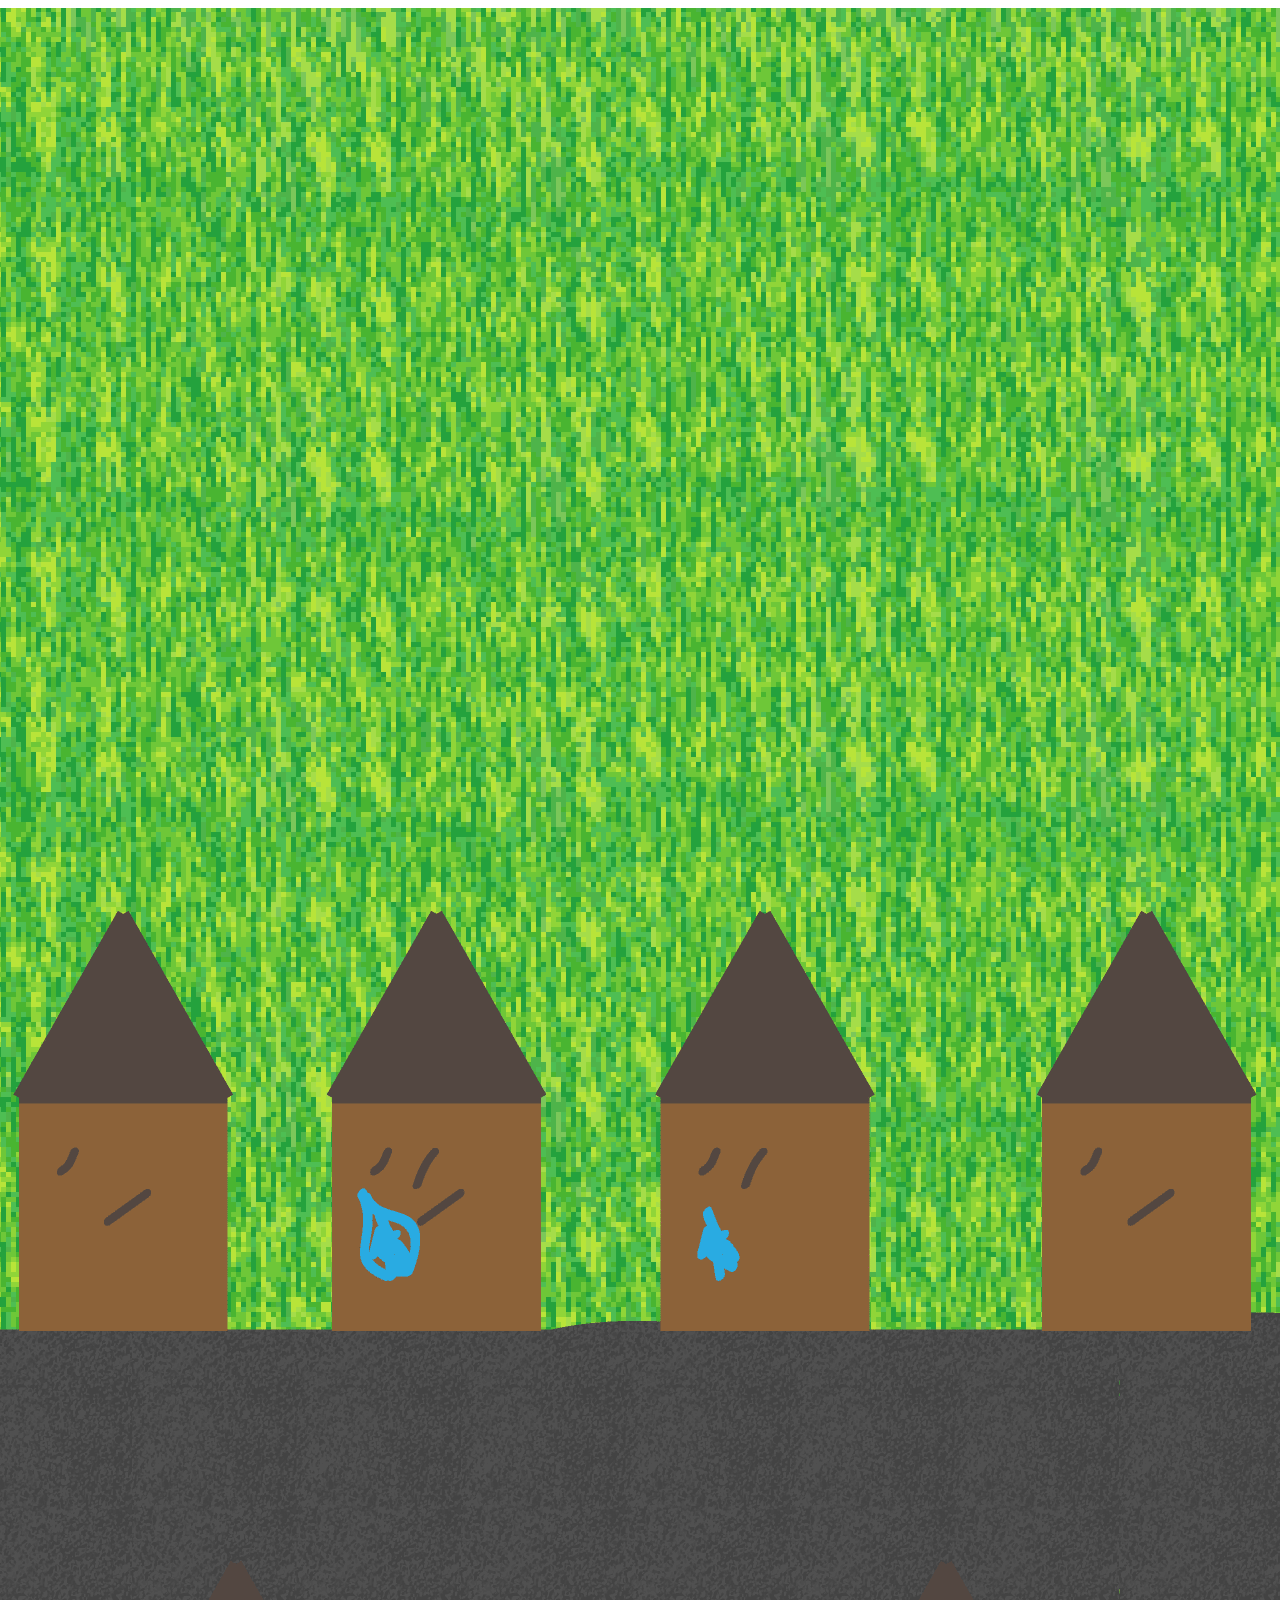
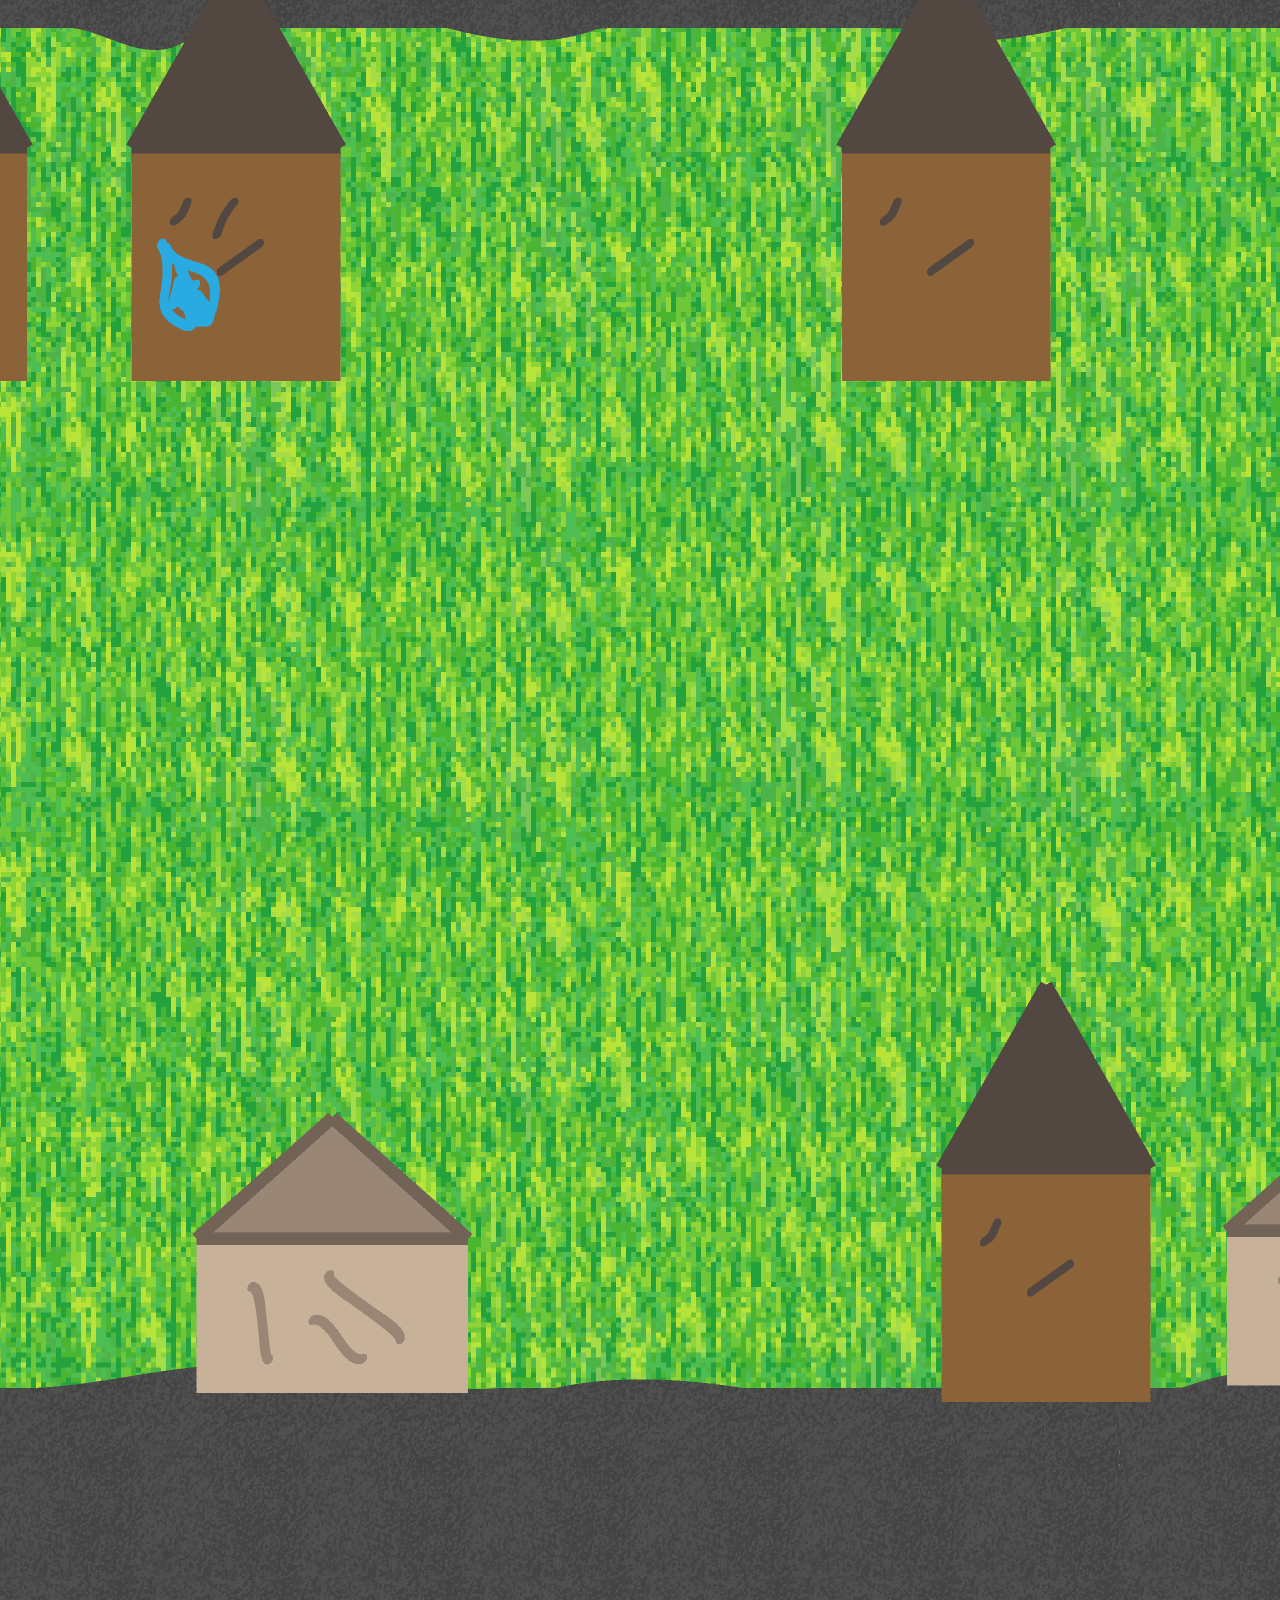
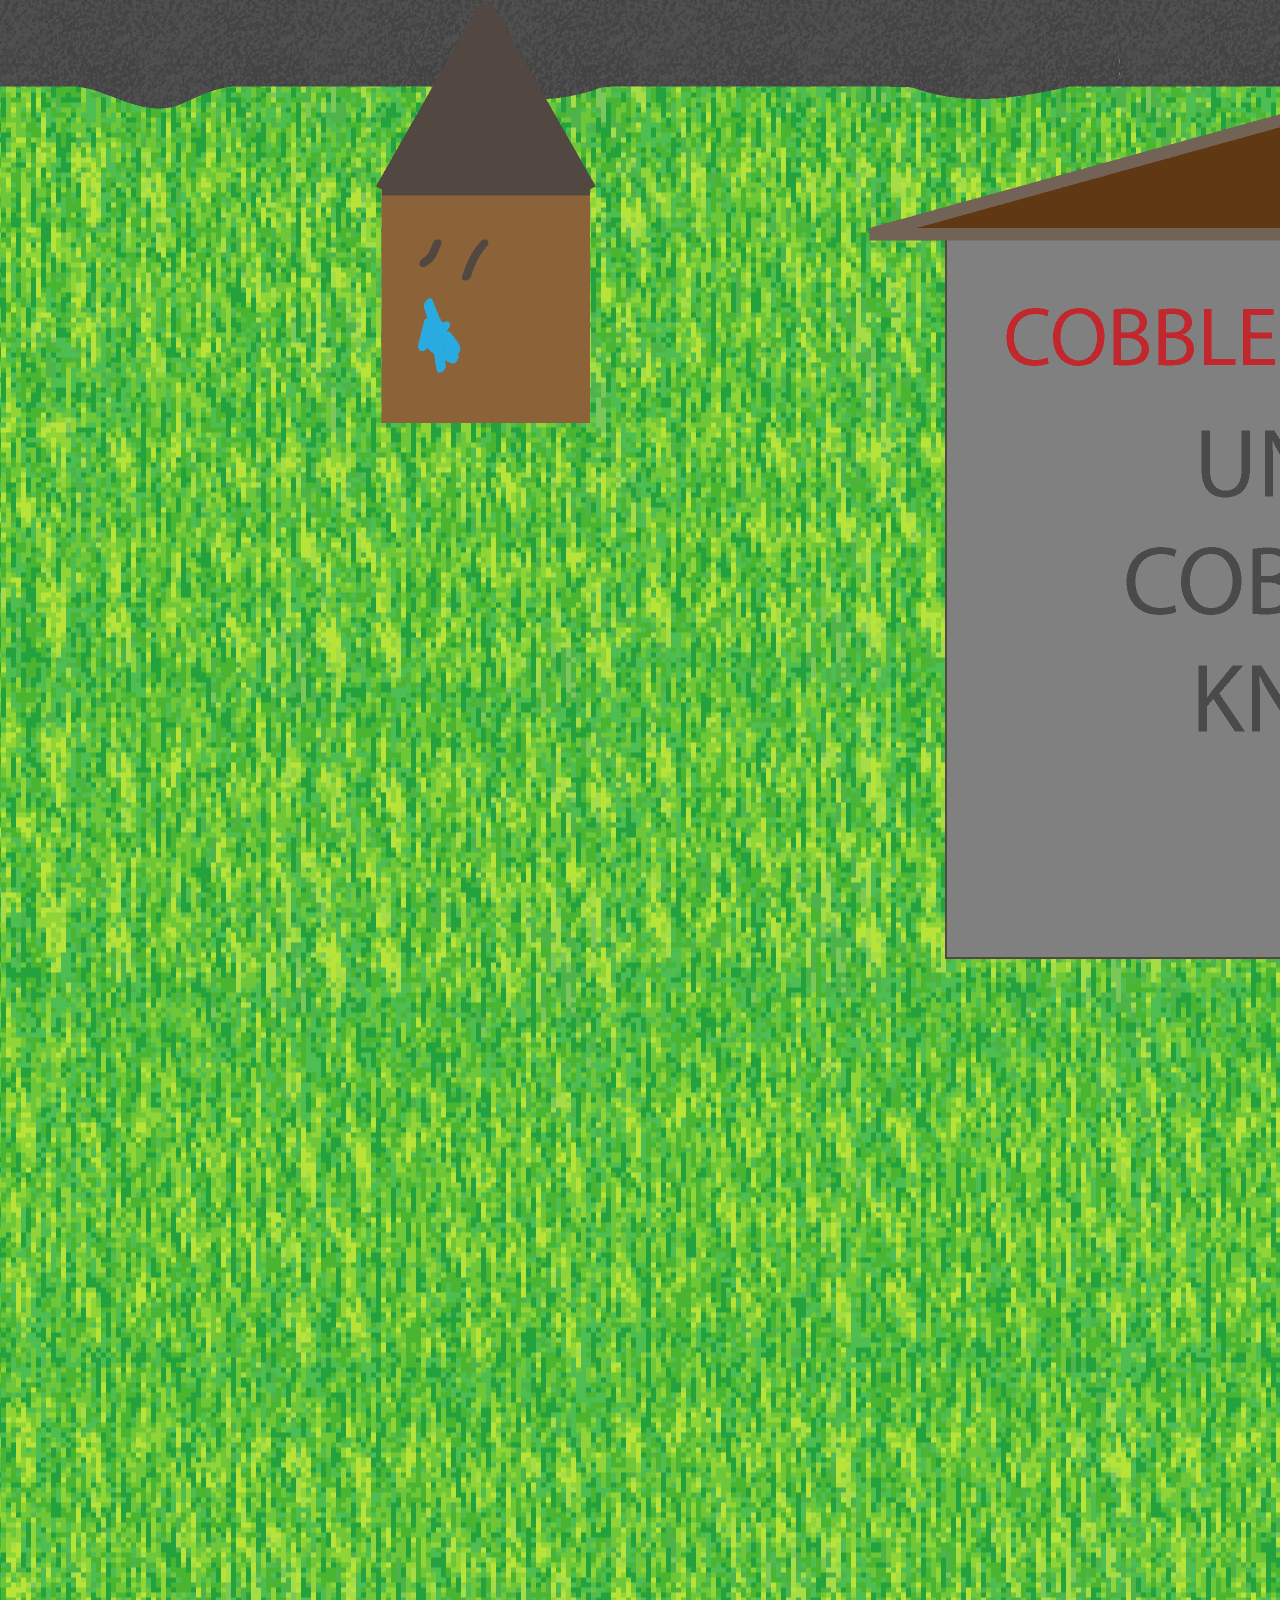
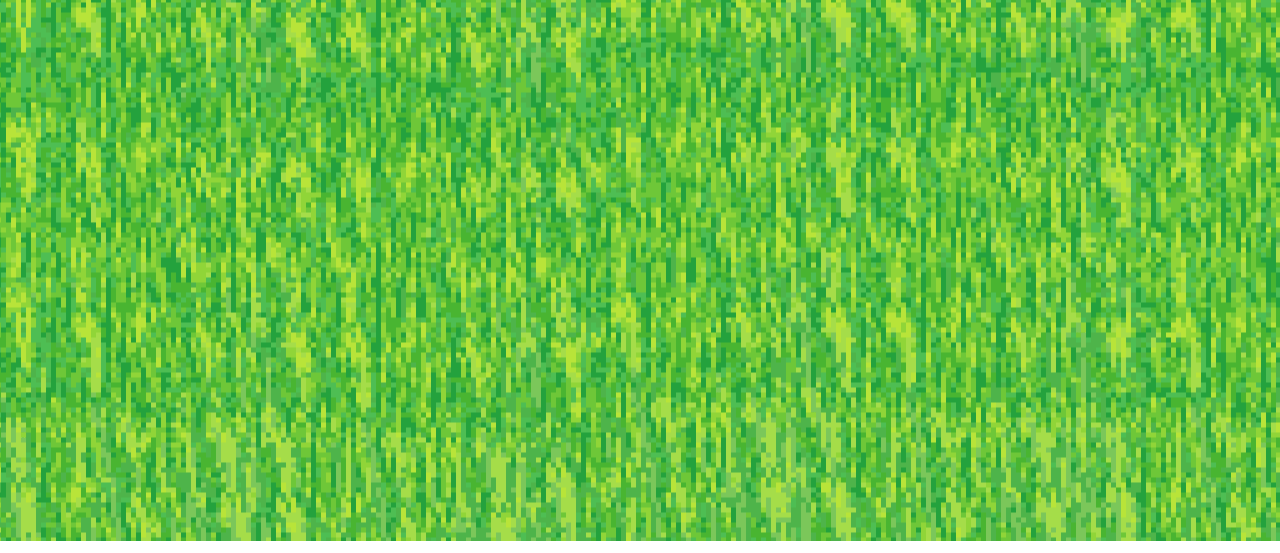
<file: labeled/index.html>
<!DOCTYPE html>
<html>
    <head>
        <title>Maniac Magee Map: Labled</title>
        <meta charset="utf-8">
        <script type="text/javascript" src="http://code.jquery.com/jquery-1.8.3.min.js"></script>
        <style>
            .img {
                margin-left: -666px;
                scale: 100%;
            }
            #center {
                top: 60%;
                left: 60%;
            }
            html {
                overflow: unset;
            }
        </style>
    </head>
    <body>
        <div id="center"></div>
        <img id="img" class="img" src="../exported/hq/Maniac Magee Map-01.png" usemap="#map">
<map class="img" name="map">
  <area alt="Hector Street" title="Hector Street" href="hector/index.html" coords="2497,16,2805,6855" shape="rect">
  <area alt="Beale's House" title="Beale's House" href="beale/index.html" coords="1009,901,1192,1311" shape="rect">
  <area alt="McNab's House" title="McNab's House" href="mcnab/index.html" coords="3867,0,4083,378" shape="rect">
  <area alt="Thompson’s House" title="Thompson’s House" href="tompson/index.html" coords="1866,2664,2168,2983" shape="rect">
  <area alt="Cobble's Corner" title="Cobble's Corner" href="cobble/index.html" coords="1602,3344,2357,4153" shape="rect">
  <area alt="Finsterwald's House" title="Finsterwald's House" href="finsterwald/index.html" coords="2956,2934,3161,3322" shape="rect">
</map>
<script>
    $(document).ready(function(){
        window.scrollTo(($(document).width()-$(window).width())/2,0);
    });
</script>

    </body>
</html>
</file>
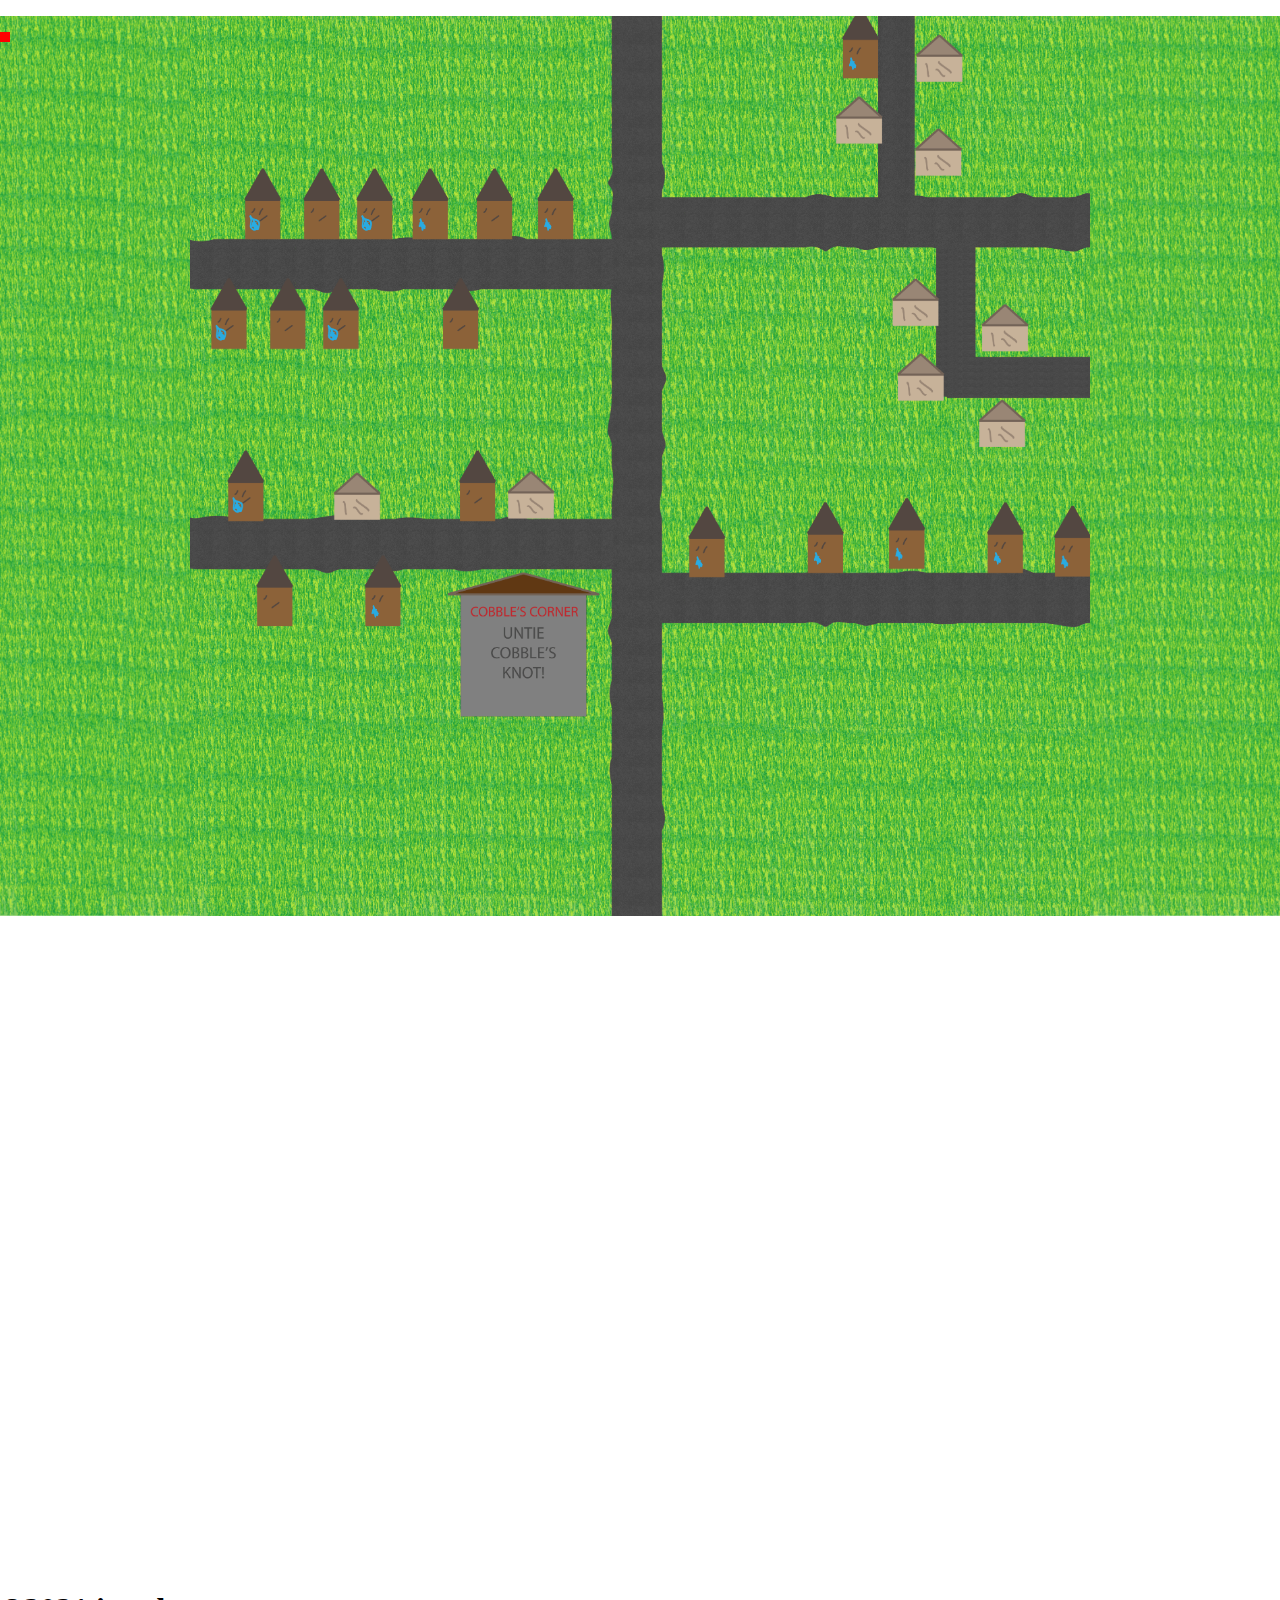
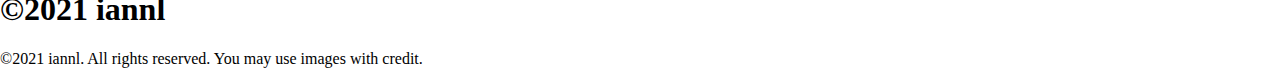
<file: printable/index.html>
<!DOCTYPE html>
<html onmousemove="move()">
    <head>
        <div id="test1" style="position: fixed; background: red; width: 10px; height: 10px;"></div>
        <title>Maniac Magee Map</title>
        <meta charset="utf-8">
        <style>
            .overlay {
                position: fixed;
            }
            #l1 {
                display: hidden;
            }
            #l2 {
                display: hidden;
            }
            #l3 {
                display: hidden;
            }
            #l4 {
                display: hidden;
            }
            #l5 {
                display: hidden;
            }
            body, html {
  height: 100%;
  margin: 0;
}
html {
    background: url('../Maniac Magee Map-01.png') fixed;
    -webkit-background-size: contain;
    -moz-background-size: contain;
    -o-background-size: contain;
    background-size: contain;
    scroll-behavior: smooth;
}

body {
    background: url('../exported/hq/Maniac Magee Map-01.png') no-repeat fixed center;
    -webkit-background-size: contain;
    -moz-background-size: contain;
    -o-background-size: contain;
    background-size: contain;
}
        </style>
    </head>
    <body id="bd">
        <p style="padding-top: 120%;" id="padding"><br></p>
        <div id="cr">
            <h1>©2021 iannl</h1>
            <p>©2021 iannl. All rights reserved. You may use images with credit.</p>
            <p id="ty"></p>
        </div>
        <!--<div class="overlay">
            <img onmouseover="show('l1')" id="t1" src="../exported/t1-01.png">
            <img onmouseover="show('l1')" id="t2" src="../exported/t2-01.png">
            <img onmouseover="show('l1')" id="t3" src="../exported/t3-01.png">
            <img onmouseover="show('l1')" id="t4" src="../exported/t4-01.png">
            <img onmouseover="show('l1')" id="t5" src="../exported/t5-01.png">

            <img id="l1" src="../exported/l1-01.png">
            <img id="l2" src="../exported/l2-01.png">
            <img id="l3" src="../exported/l3-01.png">
            <img id="l4" src="../exported/l4-01.png">
            <img id="l5" src="../exported/l5-01.png">
        </div>-->
        <div class="map bg"></div>
        <script>
            var rect1 = {x: 50, y: 50, width: 50, height: 50}
            function move() {
                var rect2 = {x: event.clientX, y: event.clientY, width: 10, height: 10}
                if (rect1.x < rect2.x + rect2.width &&
                    rect1.x + rect1.width > rect2.x &&
                    rect1.y < rect2.y + rect2.height &&
                    rect1.y + rect1.height > rect2.y) {
                        document.getElementsByTagName('html')[0].style.cursor='pointer'
                        document.getElementById('test1').style.backgroundColor='darkred'
                } else {
                    document.getElementsByTagName('html')[0].style.cursor=''
                    document.getElementById('test1').style.backgroundColor='red'
                    document.getElementById('test1').style.marginLeft=rect1.x+'px'
                    document.getElementById('test1').style.marginTop=rect1.y+'px'
                    document.getElementById('test1').style.width=rect1.width+'px'
                    document.getElementById('test1').style.height=rect1.height+'px'
                }
            }

            location.replace('#bd')
            if (document.addEventListener) {
  document.addEventListener('contextmenu', function(e) {
        location.replace('#cr')
        document.getElementById('padding').style.paddingTop=window.innerHeight+'px'
        document.getElementById('ty').innerHTML+=`
Thank you for printing this map!
<br>
This map is a map of the fictional book Maniac Magee.
<br>
Maniac Magee is a novel written by American author Jerry Spinelli and published in 1990.
<br>
Exploring themes of racism and inequality, it follows the story of an orphan boy looking for a home in the fictional town of Two Mills.
<br>
Two Mills is harshly segregated between the East and West, blacks and whites.
<br>
In the book Maniac Magee, the themes are about homelessness and family, racism, friendship, and the importance of school and literacy.
<br><br>
QUICK QUIZ
<br><br>
1. What was the most perilous challenge Russell and Piper gave Maniac to do?<br>
A. kiss the American bison baby
<br>
B. go into East Side
<br>
C. knock on Finsterwald’s door
<br><br>
2. When Maniac raced Mars Bar, he caused more trouble, and Mars Bar now hated Jeffrey Magee. Why?
<br>
A. he disgraced him by running backwards
<br>
B. he disgraced him by skipping the last yards
<br>
C. he disgraced him by hopping the last yards
<br><br>
3. Why did Maniac get mad at Russell and Piper?
<br>
A. they got his baseball
<br>
B. they got Amanda’s book
<br>
C. they got Grayson’s glove
<br><br>
4. Why did Maniac start sleeping in people’s backyard’s or on their porches?
<br>
A. he thought they owed it to him
<br>
B. he thought they would welcome him<br>
C. he thought they would not mind
<br><br>
5. In July, Maniac was running and felt as if someone was following him. Who turned out to be running at the same time?
<br>
A. John McNab
<br>
B. Mars Bar
<br>
C. Amanda Beale`
        window.print()
        location.replace('#bd')
        document.getElementById('bd').innerHTML=`
        <p style="padding-top: 120%;" id="padding"><br></p>
        <div id="cr">
            <h1>©2021 iannl</h1>
            <p>©2021 iannl. All rights reserved. You may use images with credit.</p>
            <p id="ty"></p>
        </div>
        <div class="map bg"></div>`
    e.preventDefault();
  }, false);
} else {
  document.attachEvent('oncontextmenu', function() {
    window.event.returnValue = false;
  });
}
        </script>
    </body>
</html>
</file>
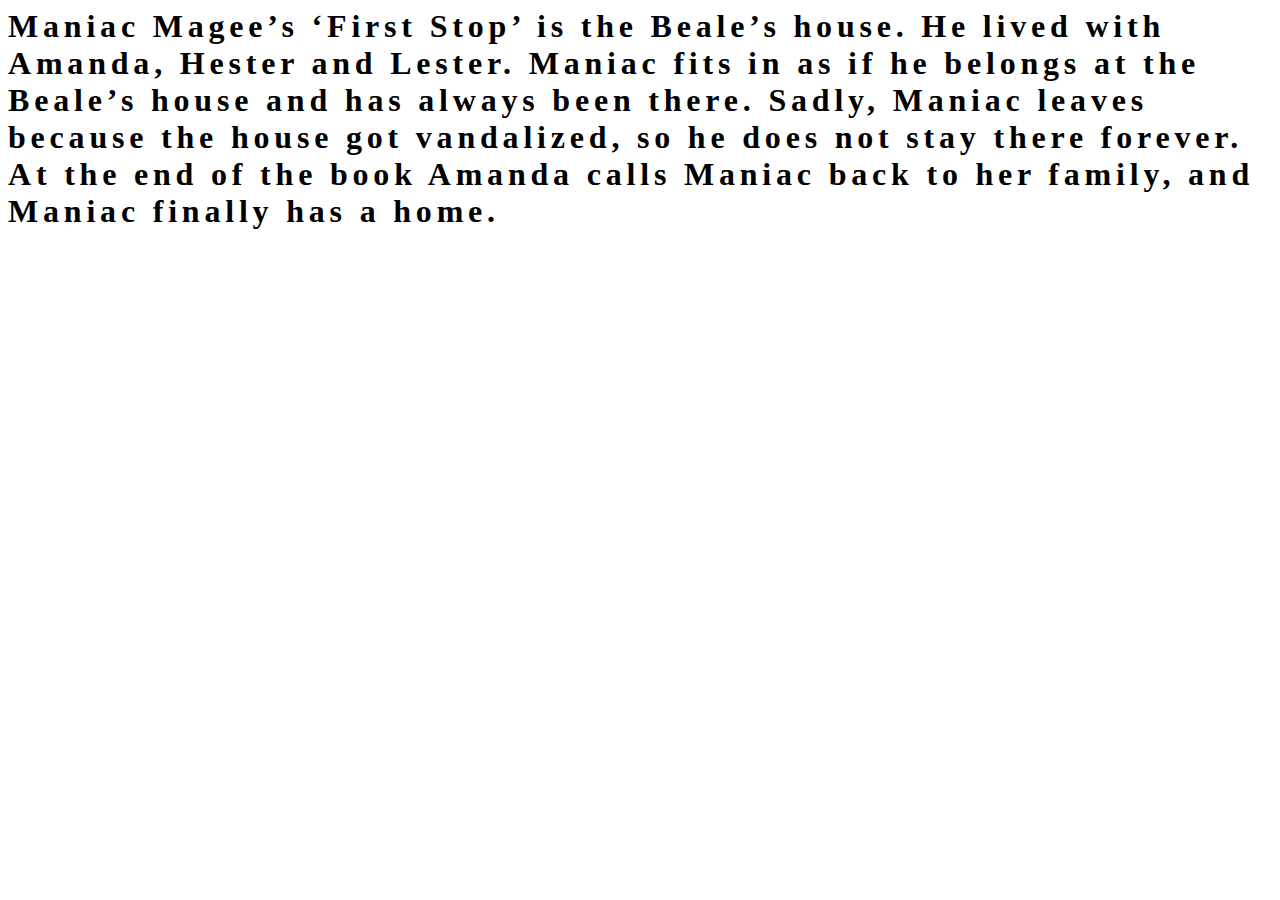
<file: labeled/beale/index.html>
<!DOCTYPE html>
<html>
    <head>
        <title>Beale's House</title>
        <meta charset="utf-8">
        <link rel="stylesheet" href="../type.css">
    </head>
    <body>
        <h1 class="type">Maniac Magee’s ‘First Stop’ is the Beale’s house. He lived with Amanda, Hester and Lester. Maniac fits in as if he belongs at the Beale’s house and has always been there. Sadly, Maniac leaves because the house got vandalized, so he does not stay there forever. At the end of the book Amanda calls Maniac back to her family, and Maniac finally has a home.</h1>
    </body>
</html>
</file>
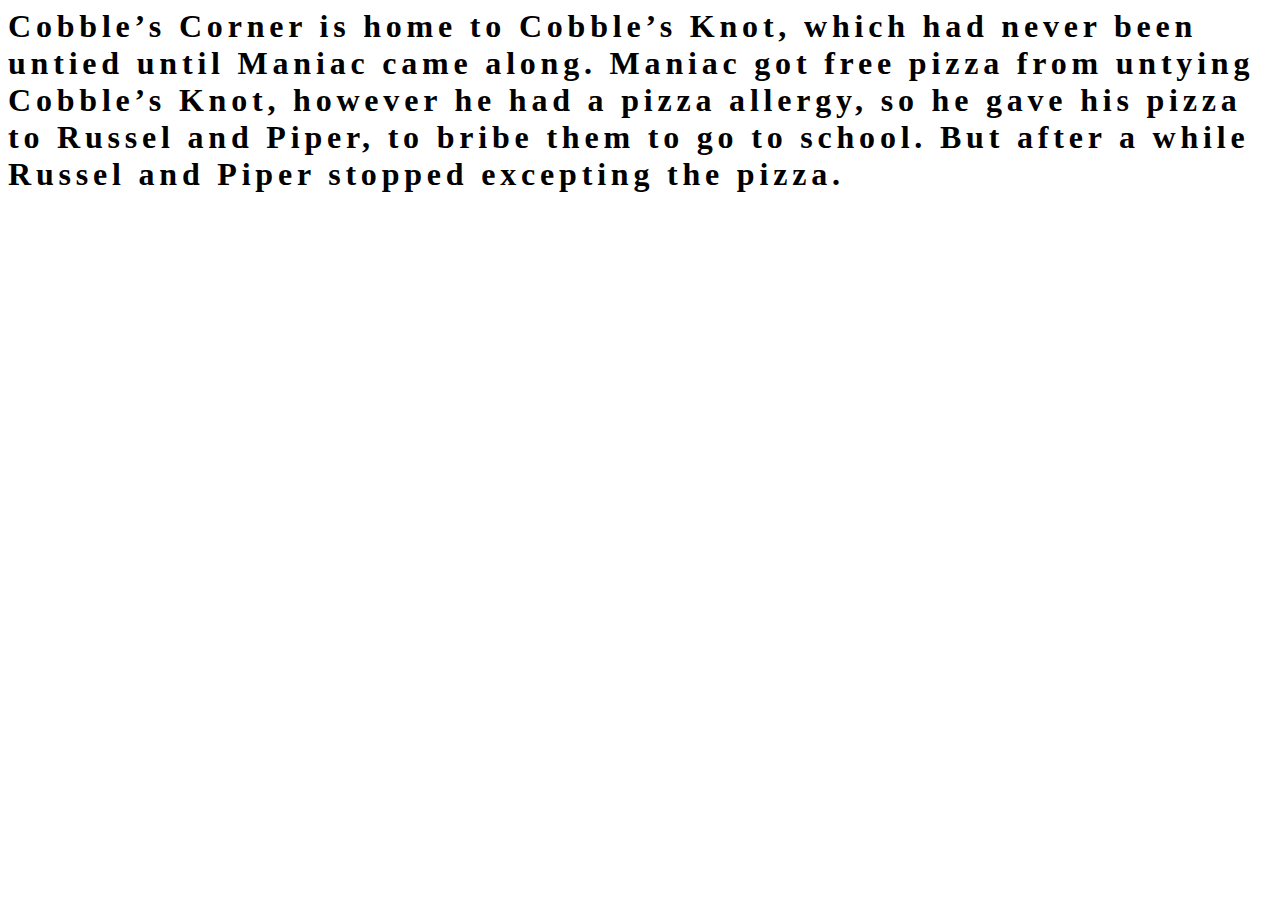
<file: labeled/cobble/index.html>
<!DOCTYPE html>
<html>
    <head>
        <title>Cobble’s Corner</title>
        <meta charset="utf-8">
        <link rel="stylesheet" href="../type.css">
    </head>
    <body>
        <h1 class="type">Cobble’s Corner is home to Cobble’s Knot, which had never been untied until Maniac came along. Maniac got free pizza from untying Cobble’s Knot, however he had a pizza allergy, so he gave his pizza to Russel and Piper, to 	bribe them to go to school. But after a while Russel and Piper stopped excepting the pizza.</h1>
    </body>
</html>
</file>
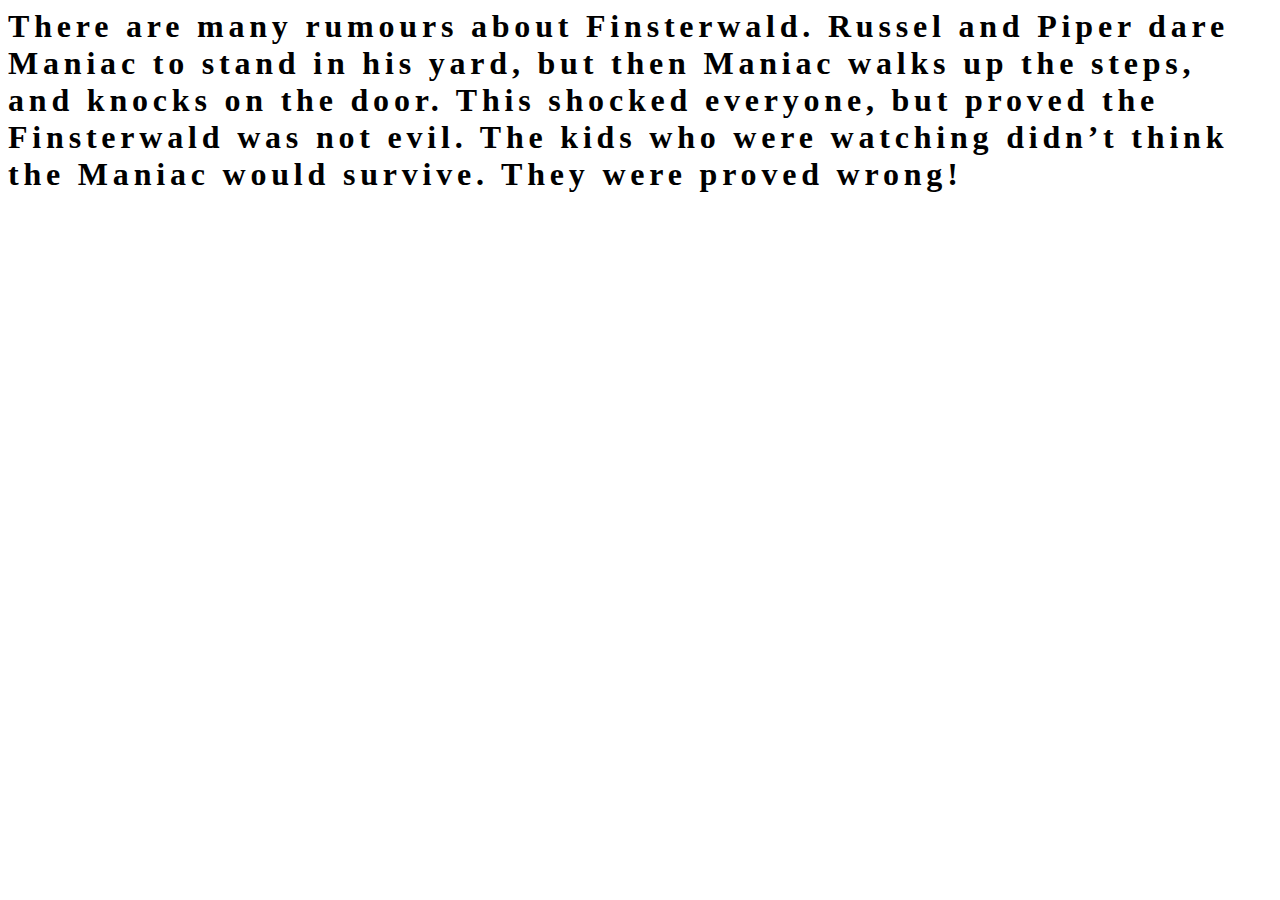
<file: labeled/finsterwald/index.html>
<!DOCTYPE html>
<html>
    <head>
        <title>Finsterwald’s House</title>
        <meta charset="utf-8">
        <link rel="stylesheet" href="../type.css">
    </head>
    <body>
        <h1 class="type">There are many rumours about Finsterwald. Russel and Piper dare Maniac to stand in his yard, but then Maniac walks up the steps, and knocks on the door. This shocked everyone, but proved the Finsterwald was not evil. The kids who were watching didn’t think the Maniac would survive. They were proved wrong!</h1>
    </body>
</html>
</file>
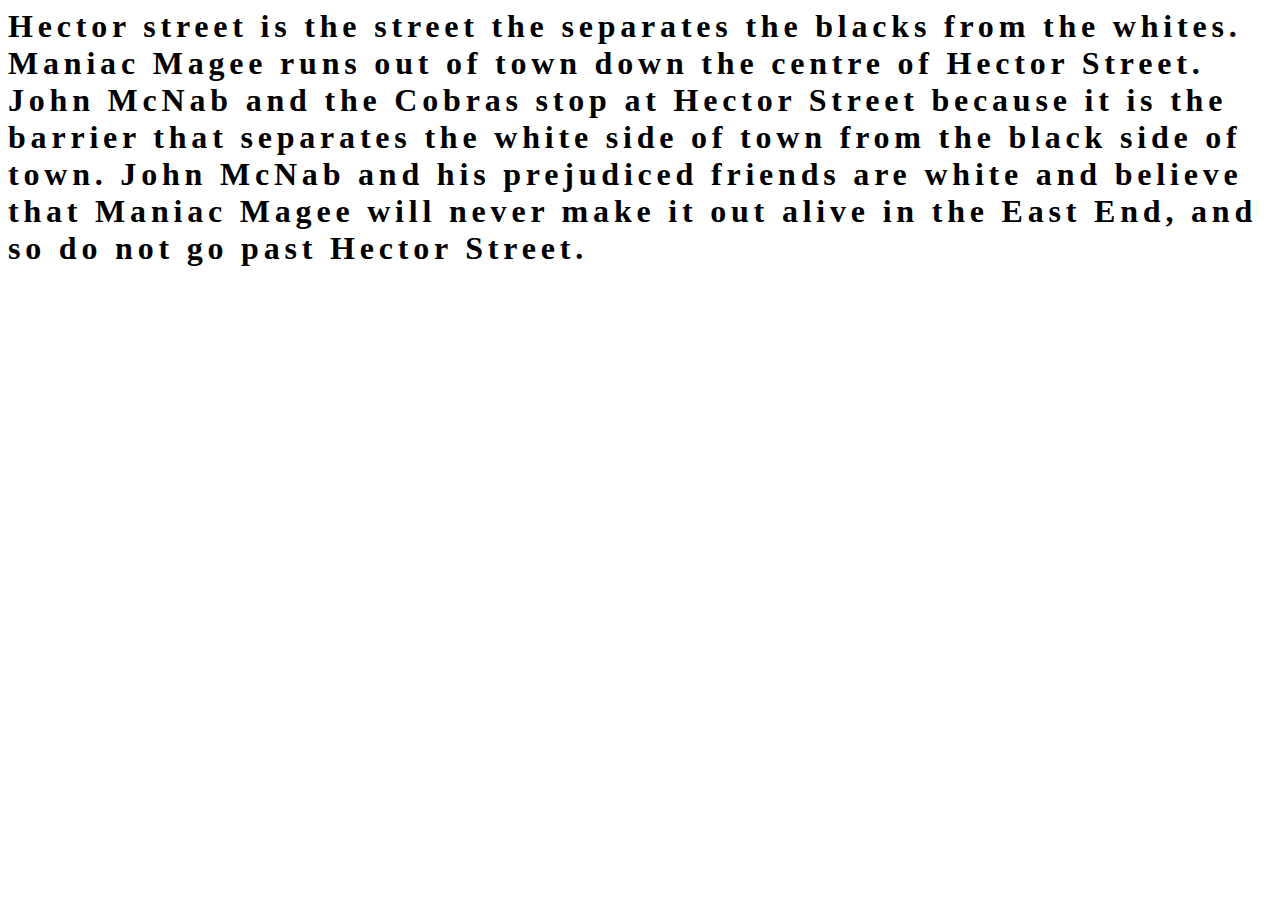
<file: labeled/hector/index.html>
<!DOCTYPE html>
<html>
    <head>
        <title>Hector Street</title>
        <meta charset="utf-8">
        <link rel="stylesheet" href="../type.css">
    </head>
    <body>
        <h1 class="type">Hector street is the street the separates the blacks from the whites. Maniac Magee runs out of town down the centre of Hector Street. John McNab and the Cobras stop at Hector Street because it is the barrier that separates the white side of town from the black side of town. John McNab and his prejudiced friends are white and believe that Maniac Magee will never make it out alive in the East End, and so do not go past Hector Street.</h1>
    </body>
</html>
</file>
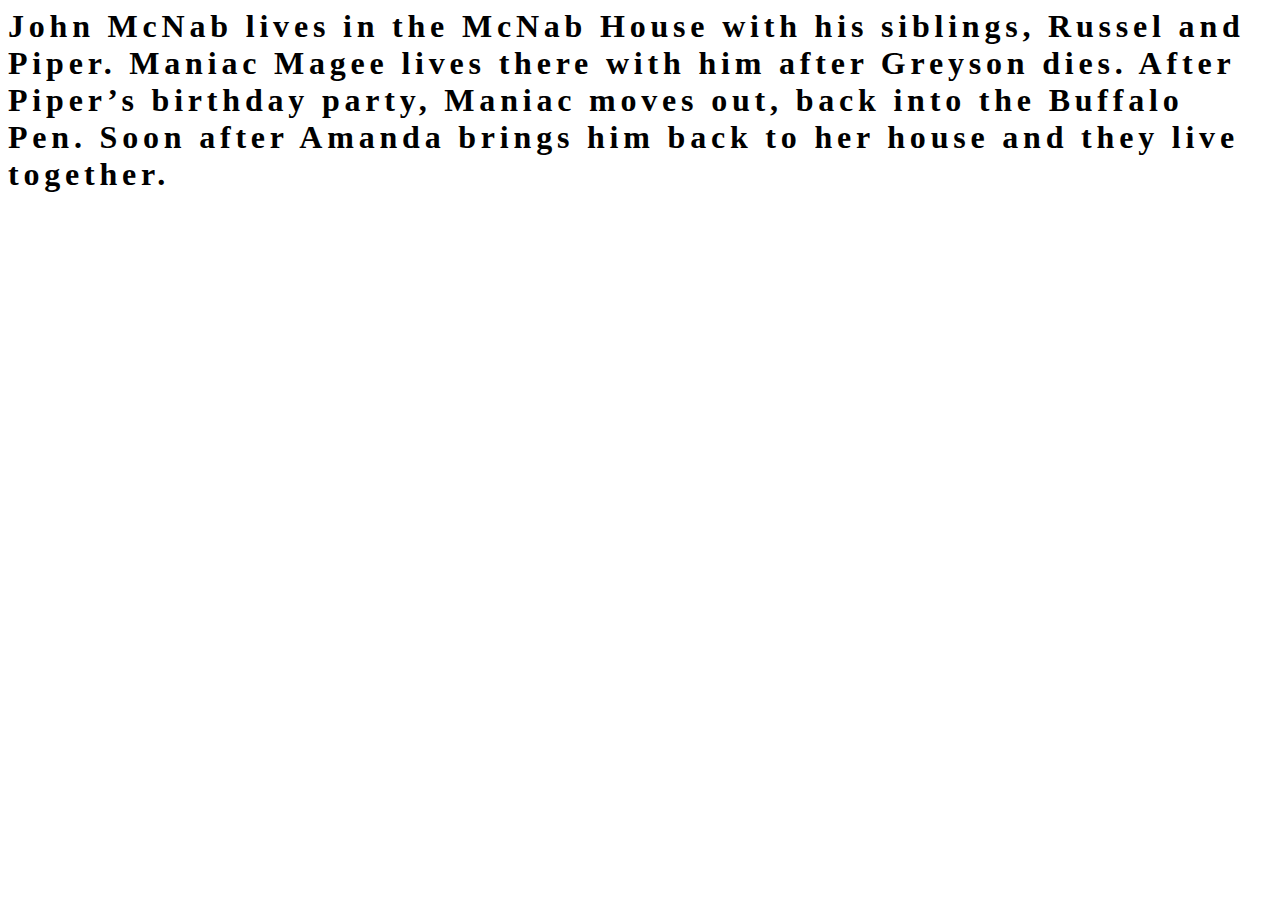
<file: labeled/mcnab/index.html>
<!DOCTYPE html>
<html>
    <head>
        <title>McNab's House</title>
        <meta charset="utf-8">
        <link rel="stylesheet" href="../type.css">
    </head>
    <body>
        <h1 class="type">John McNab lives in the McNab House with his siblings, Russel and Piper. Maniac Magee lives there with him after Greyson dies. After Piper’s birthday party, Maniac moves out, back into the Buffalo Pen. Soon after Amanda brings him back to her house and they live together.</h1>
    </body>
</html>
</file>
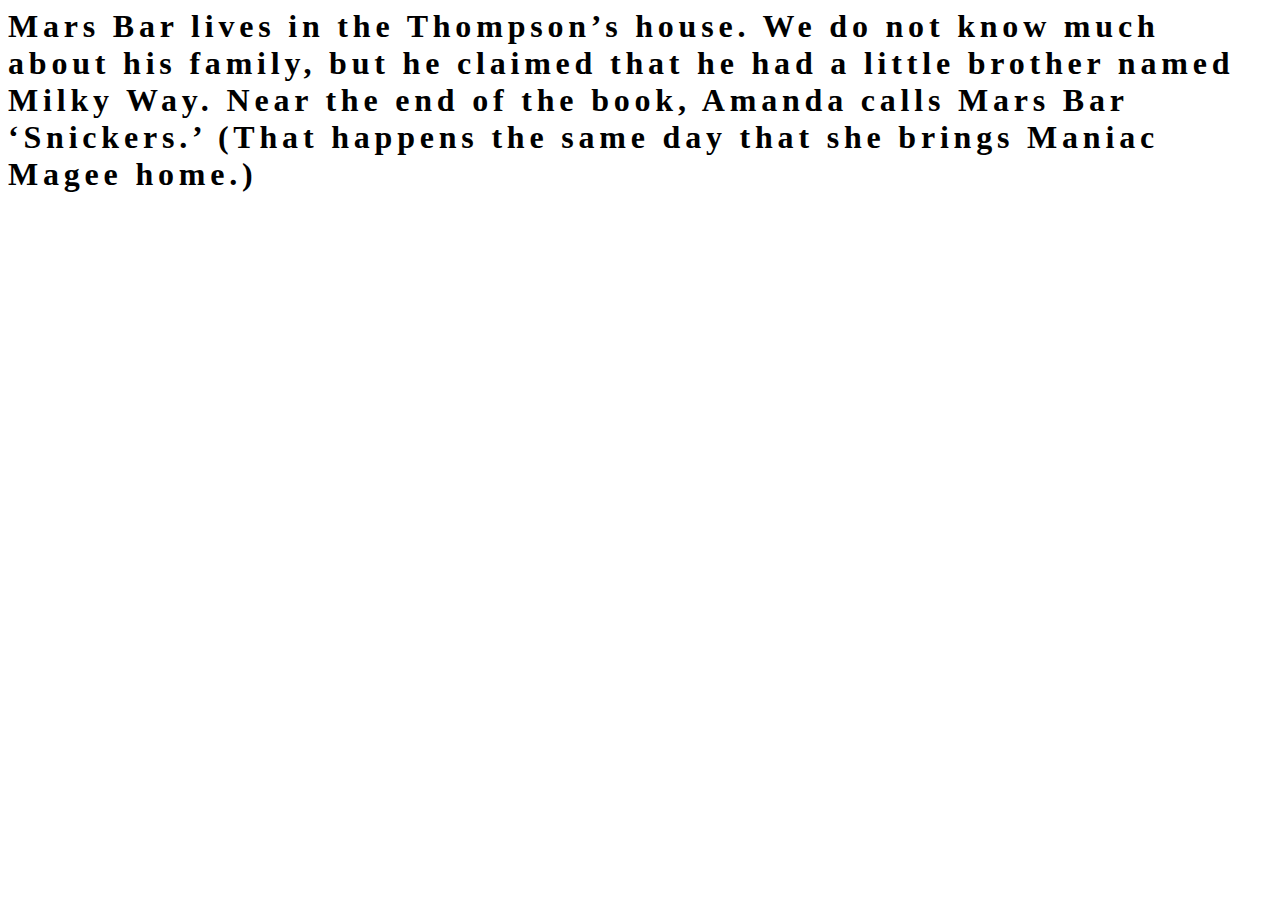
<file: labeled/tompson/index.html>
<!DOCTYPE html>
<html>
    <head>
        <title>Thompson’s House</title>
        <meta charset="utf-8">
        <link rel="stylesheet" href="../type.css">
    </head>
    <body>
        <h1 class="type">Mars Bar lives in the Thompson’s house. We do not know much about his family, but he claimed that he had a little brother named Milky Way. Near the end of the book, Amanda calls Mars Bar ‘Snickers.’ (That happens the same day that she brings Maniac Magee home.)</h1>
    </body>
</html>
</file>
<file: labeled/type.css>
.type {
    overflow: hidden; /* Ensures the content is not revealed until the animation */
    /*border-right: .15em solid orange; /* The typwriter cursor */
    margin: 0 auto; /* Gives that scrolling effect as the typing happens */
    letter-spacing: .15em; /* Adjust as needed */
    animation: 
      typing 1.0s steps(40, end)
  }
  
  /* The typing effect */
  @keyframes typing {
    from { width: 0 }
    to { width: 100% }
  }
  
  /* The typewriter cursor effect */
  @keyframes blink-caret {
    from, to { border-color: transparent }
    50% { border-color: orange; }
  }
html {
  overflow: hidden;
}
</file>
